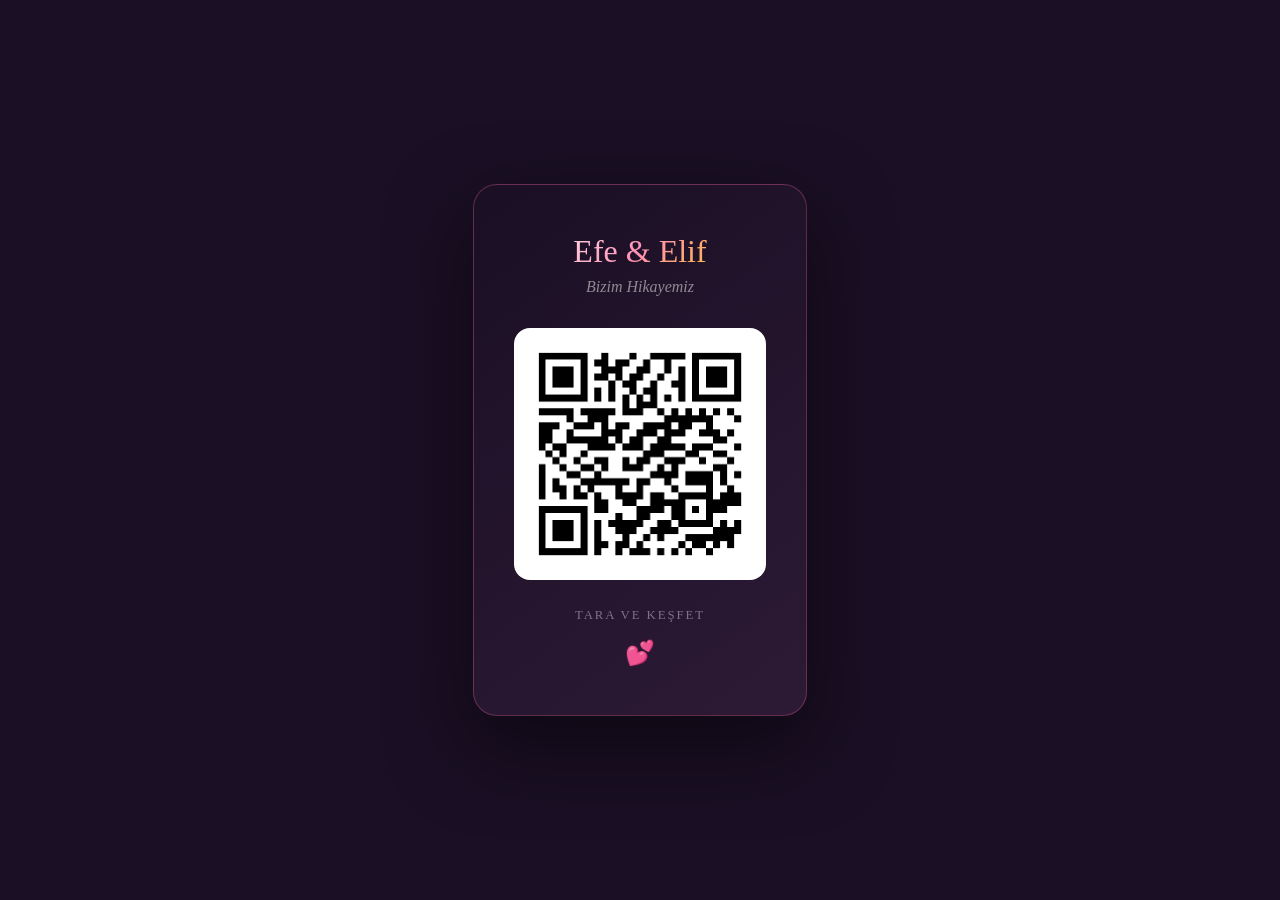
<file: qr-kart.html>
<!DOCTYPE html>
<html lang="tr">
<head>
  <meta charset="UTF-8">
  <title>Efe & Elif — QR Kart</title>
  <style>
    * { margin: 0; padding: 0; box-sizing: border-box; }
    body {
      min-height: 100vh;
      display: flex;
      align-items: center;
      justify-content: center;
      background: #1a0f24;
      font-family: Georgia, serif;
      padding: 2rem;
    }
    .card {
      background: linear-gradient(145deg, #1a0f24, #2d1a35);
      border: 1px solid rgba(255,107,157,0.3);
      border-radius: 24px;
      padding: 3rem 2.5rem;
      text-align: center;
      max-width: 380px;
      box-shadow: 0 30px 80px rgba(0,0,0,0.5);
    }
    .names {
      font-size: 2rem;
      background: linear-gradient(135deg, #fff, #ff8fb3, #ffd700);
      -webkit-background-clip: text;
      -webkit-text-fill-color: transparent;
      margin-bottom: 0.5rem;
    }
    .subtitle {
      color: rgba(255,255,255,0.5);
      font-style: italic;
      margin-bottom: 2rem;
      font-size: 1rem;
    }
    .qr-wrap {
      background: white;
      border-radius: 16px;
      padding: 16px;
      display: inline-block;
      margin-bottom: 1.5rem;
    }
    .qr-wrap img {
      width: 220px;
      height: 220px;
      display: block;
    }
    .hint {
      color: rgba(255,255,255,0.4);
      font-size: 0.8rem;
      letter-spacing: 0.15em;
      text-transform: uppercase;
    }
    .heart { font-size: 1.5rem; margin-top: 1rem; }
    @media print {
      body { background: white; }
      .card { box-shadow: none; border: 1px solid #eee; }
    }
  </style>
</head>
<body>
  <div class="card">
    <div class="names">Efe & Elif</div>
    <p class="subtitle">Bizim Hikayemiz</p>
    <div class="qr-wrap">
      <img src="assets/qr-code.png" alt="QR Kod">
    </div>
    <p class="hint">Tara ve keşfet</p>
    <div class="heart">💕</div>
  </div>
</body>
</html>
</file>
